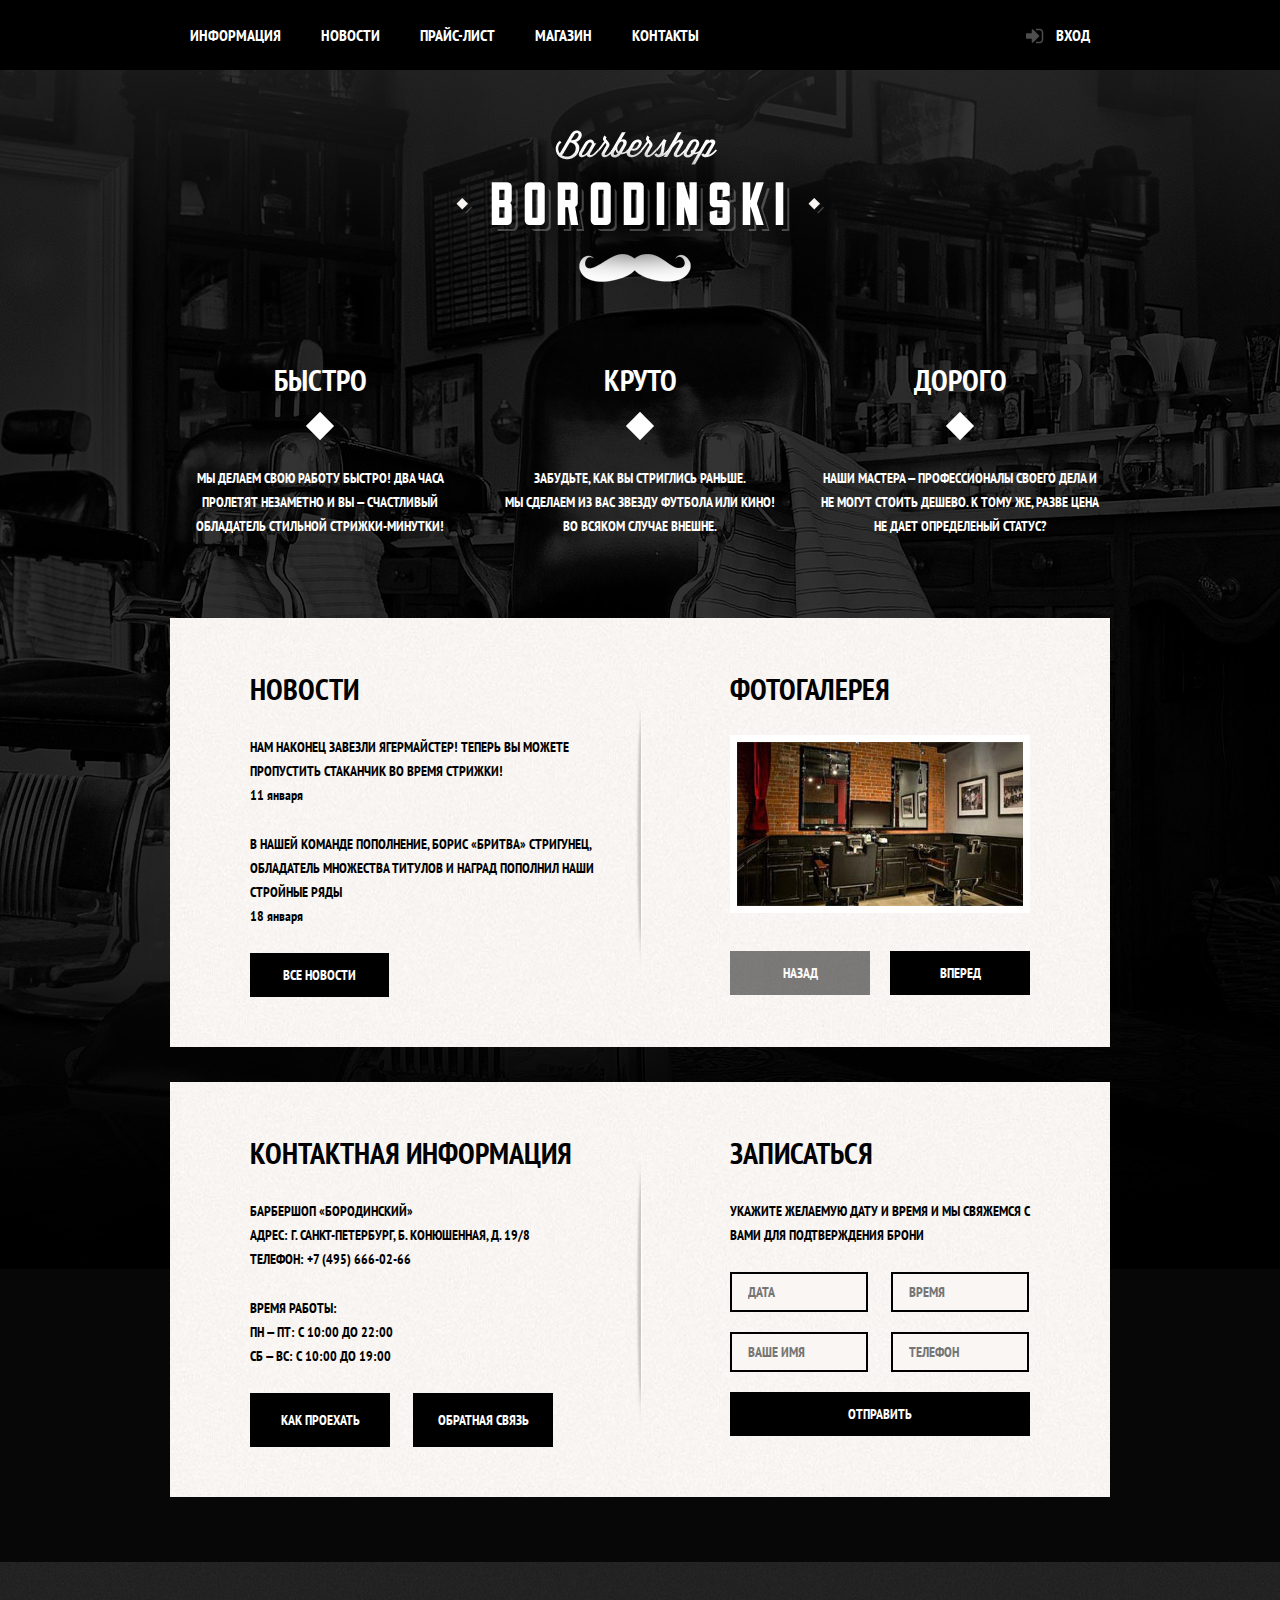
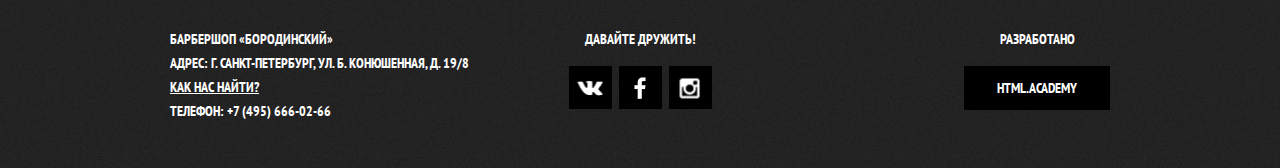
<file: index.html>
<!DOCTYPE html>
<html lang="ru">
<head>
  <meta charset="utf-8">
  <title>Барбершоп</title>
  <link rel="stylesheet" href="css/normalize.css">
  <link rel="stylesheet" href="css/style.css">
  <link href="https://fonts.googleapis.com/css?family=PT+Sans+Narrow:400,700&amp;subset=cyrillic" rel="stylesheet">
</head>
<body>
  <header class="main-header">
      <div class="container clearfix">
      <nav class="menu-left">
        <ul>
          <li>
            <a href="#">Информация</a>
          </li>
          <li>
            <a href="#">Новости</a>
          </li>
          <li>
            <a href="#">Прайс-лист</a>
          </li>
          <li>
            <a href="#">Магазин</a>
          </li>
          <li>
            <a href="#">Контакты</a>
          </li>
        </ul>
      </nav>
      <div class="menu-right">
          <a class="login" href="#">Вход</a>
        </div>
    </div>
  </header>
  <main class="main-index container">
    <div class="logo">
      <img src="img/BORODINSKI Logo.png" width="368" height="204" alt="Логотип Барбершоп">
    </div>
    <section class="all-advantages clearfix">

        <div class="advantage">
          <h2 class="advantage-name">Быстро</h2>
          <p>Мы делаем свою работу быстро! два часа пролетят незаметно и вы — счастливый обладатель стильной стрижки-минутки!</p>
        </div>
        <div class="advantage">
          <h2 class="advantage-name">Круто</h2>
          <p>Забудьте, как вы стриглись раньше.<br> Мы сделаем из вас звезду футбола или кино! Во всяком случае внешне.</p>
        </div>
        <div class="advantage">
          <h2 class="advantage-name">Дорого</h2>
          <p>Наши мастера — профессионалы своего дела и не могут стоить дешево. К тому же, разве цена не дает определеный статус?</p>
        </div>

  </section>
    <div class="index-content clearfix">
      <div class="index-content-left">
        <h3 class="index-content-title">Новости</h3>
          <ul class="index-content-news">
            <li>
              <p>Нам наконец завезли Ягермайстер! Теперь вы можете пропустить стаканчик во время стрижки!</p>
              <time datetime="2016-01-11">11 января</time>
            </li>
            <li>
              <p>В нашей команде пополнение, Борис «Бритва» Стригунец, обладатель множества титулов и наград пополнил наши стройные ряды</p>
              <time datetime="2016-01-18">18 января</time>
            </li>
          </ul>
          <a class="btn btn-news" href="#">Все новости</a>
        </div>

      <div class="index-content-right">
        <h3 class="index-content-title">Фотогалерея</h3>
        <div class="gallery">
          <figure class="gallery-photos">
            <img src="img/gallery-image.jpg" width="286" height="164" alt="">
          </figure>
          <button class="btn gallery-prev" disabled>Назад</button>
          <button class="btn gallery-next">Вперед</button>
        </div>
      </div>
      </div>
    <div class="index-content clearfix">
      <div class="index-content-left">
        <h3 class="index-content-title">Контактная информация</h3>
          <p>Барбершоп «Бородинский»<br>
            Адрес: г. Санкт-Петербург, Б. Конюшенная, д. 19/8</br>
            Телефон: +7 (495) 666-02-66
          </p>
          <p>Время работы:<br>
            Пн — пт: с 10:00 до 22:00</br>
            Сб — вс: с 10:00 до 19:00
          </p>
      <a class="btn btn-contact btn-left" href="#">Как проехать</a>
      <a class="btn btn-contact btn-right" href="#">Обратная связь</a>
    </div>

    <div class="index-content-right">
      <h3 class="index-content-title">Записаться</h3>
      <p>Укажите желаемую дату и время и мы свяжемся с вами для подтверждения брони</p>
        <form class="enroll-form" action="#" method="post">
        <input type="text" name="data" placeholder="Дата">
        <input type="text" name="time" placeholder="Время">
        <input type="text" name="name" placeholder="Ваше имя">
        <input type="text" name="phone" placeholder="Телефон">
        <button class="btn btn-form" type="submit">Отправить</button>
      </form>
    </div>
    </div>
</main>
<footer class="main-footer">
<div class="container clearfix">
  <section class="footer-address">
    Барбершоп «Бородинский»<br>
      Адрес: г. Санкт-Петербург, ул. Б. конюшенная, д. 19/8</br>
      <a class="address-link" href="#">Как нас найти?</a><br>
    ТЕЛЕФОН: +7 (495) 666-02-66
  </section>
  <section class="footer-social">
    <p>Давайте дружить!</p>
    <a class="social-btn social-vk" href="#">Вконтакте</a>
    <a class="social-btn social-fb" href="#">Фейсбук</a>
    <a class="social-btn social-ig" href="#">Инстаграмм</a>
  </section>
  <section class="footer-developer">
    <p>Разработано</p>
    <a class="btn" href="#">HTML.ACADEMY</a>
  </section>
</div>
</footer>
  </body>
</html>
</file>
<file: css/style.css>
body {
  font-family: "PT Sans Narrow", "Arial", sans-serif;
  font-size: 14px;
  font-weight: 700;
  color: #fff;
  line-height: 24px;
  background: #000 url("../img/tint-merge.jpg") no-repeat center top;
  text-transform: uppercase;
}

h1, h2 {
  font-family: "PT Sans Narrow", "Arial", sans-serif;
  font-size: 30px;
  font-weight: bold;
  line-height: 42px;
}

.clearfix:after {
    content: "";
    display: table;
    clear: both;
}

.container {
  width: 940px;
  margin: 0 auto;
  padding: 0 10px;
  background-color: #eaf5e
}

.sprite {
    background-image: url("../img/sprite.png");
    background-repeat: no-repeat;
    display: block;
}

.sprite--icon-login {
    width: 18px;
    height: 16px;
    background-position: -10px -10px;
}

.sprite-Shape-1 {
    width: 11px;
    height: 12px;
    background-position: -10px -46px;
}

.sprite-Shape-1-active {
    width: 30px;
    height: 29px;
    background-position: -10px -78px;
}

.sprite-__ {
    width: 21px;
    height: 21px;
    background-position: -10px -127px;
}

.sprite-__-copy {
    width: 21px;
    height: 21px;
    background-position: -10px -168px;
}

.sprite-checkbox {
    width: 20px;
    height: 20px;
    background-position: -10px -209px;
}

.sprite-checked {
    width: 12px;
    height: 12px;
    background-position: -10px -249px;
}

.sprite-f-copy {
    width: 12px;
    height: 22px;
    background-position: -10px -281px;
}

.sprite-fb {
    width: 12px;
    height: 22px;
    background-position: -10px -323px;
}

.sprite-radio {
    width: 20px;
    height: 20px;
    background-position: -10px -365px;
}

.sprite-radio-checked {
    width: 8px;
    height: 8px;
    background-position: -10px -405px;
}

.sprite-v-copy {
    width: 25px;
    height: 16px;
    background-position: -10px -433px;
}

.sprite-vk {
    width: 25px;
    height: 16px;
    background-position: -10px -469px;
}

.main-header {
  background-color: #000;
  color: #fff;
  margin-bottom: 60px;
}

.item-header {
  background-color: #000;
  color: #fff;
}

.menu-left {
  float: left;
  width: 810px;
}

.menu-left ul {
  list-style: none;
  font-size: 0;
  margin: 0;
  padding: 0;
}

.menu-left li {
  display: inline-block;
  font-size: 16px;
  line-height: 20px;
  vertical-align: top;
}

.menu-left a {
  text-decoration: none;
  color: #fff;
  display: block;
  padding: 25px 20px;
  position: relative;
}

.menu-active {
  position: relative;
}

.menu-active::before {
  content: "";
  position: absolute;
  height: 4px;
  width: 55px;
  background-color: #fff;
  bottom: 0;
}

.menu-left a:not(.logo-mini):not(.menu-active):hover {
  background: #242424;
}

.menu-left .logo-mini {
  padding: 0;
  padding-top: 25px;
  padding-right: 20px;
}

.menu-right {
  float: right;
  max-width: 140px;
}

.menu-right .login {
  display: inline-block;
  padding: 25px 20px;
  padding-left: 50px;
  text-decoration: none;
  color: #fff;
  font-size: 16px;
  line-height: 20px;
  position: relative;
  vertical-align: top;
}

.menu-right .login:hover {
  background: #242424;
}

.main-index {
  margin-bottom: 65px;
}

.login::before {
  position: absolute;
  top: 28px;
  left: 20px;
  content: "";
  width: 18px;
  height: 16px;
  background: url("../img/sprite.png") no-repeat;
  background-position: -10px -10px;
  opacity: 0.3;
}

.login:hover::before {
  opacity: 1;
}

.logo {
  width: 368px;
  height: 204px;
  margin: 0 auto;
  margin-bottom: 25px;
  }

.logo img {
  width: 368px;
  height: 204px;
}

.all-advantages {
  margin-bottom: 80px;
}

.advantage {
  width: 300px;
  margin-right: 20px;
  float: left;
  text-align: center;
}

.advantage:last-child {
  margin-right: 0px;
}

.advantage-name {
  position: relative;
  display: block;
  margin: 0;
  margin-bottom: 30px;
  padding-bottom: 35px;
}

.advantage-name::after {
  content: "";
  display: block;
  position: absolute;
 bottom: 0;
 left: 50%;
 margin-left: -10px;
  width: 20px;
  height: 20px;
  background-color: #ffffff;
  transform: rotate(45deg);
}

.advantage p {
  margin: 10px;
  margin-bottom: 0;
}

.index-content {
  background: url("../img/border.png") no-repeat center, #fff  url("../img/layer.jpg");
  color: #000;
  margin-bottom: 35px;
  padding: 50px 80px;
}

.index-content-title {
  font-size: 30px;
  line-height: 42px;
  margin: 0;
  padding: 0;
  margin-bottom: 25px;
}

.index-content-left {
  float: left;
  width: 380px;
}

.index-content-left time {
  text-transform: none;
}

.index-content-news {
  list-style: none;
  margin: 0;
  padding: 0;
  padding-right: 35px;
}

.index-content-news li {
margin-bottom: 25px;
}

.index-content p {
  margin: 0;
  padding: 0;
  margin-bottom: 25px;
}

.index-content-news p {
  margin-bottom: 0;
}

.index-content-right {
  float: right;
  width: 300px;
}

.index-content-right .gallery-photos {
  margin: 0;
  padding: 0;
}

.gallery {
  position: relative;
  height: 260px;
}

.gallery-photos {
  margin: 0;
  height: 164px;
  border: 7px solid #fff;
  background: #ccc;
}

.gallery-content img {
  width: 286px;
  height: 164px;
}

.gallery .btn {
  position: absolute;
  bottom: 0;

  width: 140px;
  margin: 0;
}

.gallery-prev {
  left: 0;
}

.gallery-next {
  right: 0;
}

.goods a {
  text-decoration: none;
  color: #000;
}

.title {
  display: block;
}

.category {
  text-transform: none;
}

.goods-container {
  padding-left: 15px;
  box-sizing: border-box;
}

.all-item {
width: 750px;
float: right;
}

.item {
  display: inline-block;
  vertical-align: top;
  width: 220px;
  margin-right: 20px;
  margin-bottom: 20px;
  background-color: #fff;
  box-shadow: 0px 0px 20px -10px #000;
}

.item:nth-child(3n) {
  margin-right: 0;
}

.image-content {
  float: left;
  width: 460px;
}

.item-info {
  float: right;
  width: 400px;
}

.image-content {
  margin-bottom: 50px;
}

.image-content img {
  background-color: #fff;
  box-shadow: 0px 0px 20px -10px #000;
}

.max-image {
    margin-bottom: 20px;
}

.mini-image {
  margin-right: 17px;
}

.last-image {
  margin-right: 0;
}

.status {
  display: inline-block;
  vertical-align: middle;
  padding-right: 95px;
}

.article {
  display: inline-block;
  vertical-align: middle;
  padding-left: 95px;
  color: #b3b3b2;
}

.buy {
  font-size: 0;
}

.buy .price {
  display: inline-block;
  width: 110px;
  vertical-align: top;
  text-align: center;
  text-transform: uppercase;
  font-family: "PT Sans Narrow", "Arial", sans-serif;
  background-color: #e5e5e5;
  font-size: 14px;
  line-height: 24px;
  font-weight: 700;
  padding-top: 16px;
  padding-bottom: 16px;
}

.btn {
  display: inline-block;
  color: #fff;
  background-color: #000;
  border: none;
  text-decoration: none;
  cursor: pointer;
  vertical-align: top;
  text-align: center;
  text-transform: uppercase;
  font-family: "PT Sans Narrow", "Arial", sans-serif;
  font-size: 14px;
  line-height: 24px;
  font-weight: 700;
  margin-right: 16px;
  padding: 10px 33px;
}

.buy-button {
  padding: 16px 18px;
}

.btn:hover,
.btn:active {
  background-color: #663d15;
}

.btn.disabled,
.btn:disabled {
  cursor: default;
  opacity: 0.5;
}

.btn.disabled:hover,
.btn:disabled:hover {
  background-color: #000000;
}

.btn-contact {
  width: 140px;
  box-sizing: border-box;
  padding: 15px 0;
  margin-right: 20px;
}

.enroll-form input {
  border: 2px solid #000;
  font: inherit;
  color: inherit;
  text-transform: inherit;
  height: 40px;
  width: 138px;
  box-sizing: border-box;
  padding: 11px 0 11px 16px;
  margin-bottom: 20px;
  margin-right: 20px;
  background-color: #f9f6f3;
}

.enroll-form input:nth-child(2n) {
  margin-right: 0px;
}

.enroll-form .btn-form {
  clear: both;
  width: 100%;
}

.enroll-form input:focus {
  border: 2px solid #663d15;
}

.main-item {
  width: 1200px;
  padding: 0 130px;
  margin: 0 auto;
  box-sizing: border-box;
  background: #f9f6f3 url("../img/layer-item.jpg");
  color: #000;
}

.main-item .page-title {
  padding: 0;
  margin: 0;
  padding-top: 55px;
}

.breadcrumbs{
  font-size: 0;
  margin: 0;
  padding: 0;
}

.breadcrumbs li {
  display: inline-block;
  position: relative;
  font-size: 14px;
  line-height: 24px;
  padding-right: 20px;
  margin-right: 20px;
  margin-bottom: 60px;
  margin-top: 23px;
}

.breadcrumbs a {
  display: block;
  text-decoration: none;
  color: #000;
}

.breadcrumbs .current-crumb {
  color: #aba9a7;
}

.breadcrumbs a::before {
  content: "";
  position: absolute;
  width: 8px;
  height: 8px;
  background-color: #000;
  transform: rotate(45deg);
  top: 8px;
  right: -5px;
}

.filter-title {
  display: block;
  font-size: 24px;
  margin-bottom: 30px;
}

.producer {
  list-style: none;
  padding: 0;
  margin: 0;
  margin-bottom: 30px;
}

.make input[type="checkbox"] {
  display: none;
}

.make input[type="checkbox"] + label {
  display: block;
  position: relative;
  cursor: pointer;
  padding-left: 45px;
  line-height: 20px;
  padding-bottom: 15px;
}

.make input[type="checkbox"] + label::before {
  content: "";
  position: absolute;
  width: 18px;
  height: 18px;
  border: 2px solid #000;
  background-color: #f9f6f3;
  top: 0;
  left: 0;
}

.make input[type="checkbox"]:checked + label::after{
  content: "";
  position: absolute;
  background-image: url("../img/sprite.png");
  background-repeat: no-repeat;
  background-position: -10px -249px;
  top: 5px;
  left: 5px;
  width: 12px;
  height: 12px;
}

.group ul {
  list-style: none;
  padding: 0;
  margin: 0;
}

.group input[type="radio"] {
  display: none;
}

.group input[type="radio"] + .radio-indicator {
  display: block;
  position: relative;
  cursor: pointer;
  padding-left: 45px;
  line-height: 20px;
  padding-bottom: 15px;
}

.group input[type="radio"] + .radio-indicator::before {
  content: "";
  position: absolute;
  background-image: url("../img/sprite.png");
  background-repeat: no-repeat;
  width: 20px;
  height: 20px;
  background-position: -10px -365px;
  top: 0;
  left: 0;
}

.group input[type="radio"]:checked + .radio-indicator::after {
  content: "";
  position: absolute;
  background-image: url("../img/sprite.png");
  background-repeat: no-repeat;
  width: 8px;
  height: 8px;
  background-position: -10px -405px;
  top: 6px;
  left: 6px;
}

.show {
  margin-top: 30px;
}

.main-footer {
  padding-top: 65px;
  padding-bottom: 45px;
  background: #252525 url("../img/tint-contacts.jpg");
  }

.footer-item {
  padding-top: 60px;
  padding-bottom: 20px;
  background: #252525 url("../img/tint-contacts.jpg");
  box-shadow: inset 0px 35px 35px -25px #000;
}

.footer-address {
  float: left;
  width: 320px;
  margin-right: 60px;
}

.address-link {
  color: #fff;
}

.address-link:hover {
  text-decoration: none;
}

.footer-social {
  float: left;
  width: 180px;
  text-align: center;
}

.footer-social p {
  margin: 0;
  margin-bottom: 15px;
}

.social-btn {
  display: inline-block;
  vertical-align: top;
  font-size: 0;
  width: 43px;
  height: 43px;
  margin: 0 2px;
  background-color: #000;
  position: relative;
}

.social-btn:hover {
  background-color: #fff;
}

.social-btn:before {
  content: "";
  position: absolute;
  top: 50%;
  left: 50%;
  -webkit-transform: translate(-50%,-50%);
  -ms-transform: translate(-50%,-50%);
  transform: translate(-50%,-50%);
  background-image: url("../img/sprite.png"); background-repeat: no-repeat;
}

.social-vk:before {
  width: 25px;
  height: 16px;
  background-position: -10px -469px;
}

.social-vk:hover:before {
    background-position: -10px -433px;
}

.social-fb:before {
  width: 12px;
  height: 22px;
  background-position: -10px -323px;
}

.social-fb:hover:before {
    background-position: -10px -281px;
}

.social-ig:before {
  width: 21px;
  height: 21px;
  background-position: -10px -127px;
}

.social-ig:hover:before {
    background-position: -10px -168px;
}

.footer-developer {
  float: right;
  max-width: 180px;
}

.footer-developer p {
  margin: 0;
  margin-bottom: 15px;
  text-align: center;
}

.footer-developer .btn {
  margin-right: 0;
}

.footer-developer .btn:hover {
  color: #000000;
  background-color: #ffffff;
}

.filter {
  float: left;
  width: 170px;
  margin-right: px;
}

.paginator {
  display: inline-block;
  width: 218px;
  margin-top: 25px;
  margin-bottom: 50px;
}

.paginator a {
  display: inline-block;
  width: 45px;
  height: 45px;
  text-decoration: none;

  text-align: center;
  box-sizing: border-box;
  padding-top: 10px;
  margin-right: 5px;
}

.paginator a:not(.current-paginator) {
  background-color: #000;
  color: #fff;
}

.paginator a:not(.current-paginator):hover {
  background-color: #663d15;
}

.paginator .current-paginator {
  background-color: #fff;
  color: #000;
}
</file>
